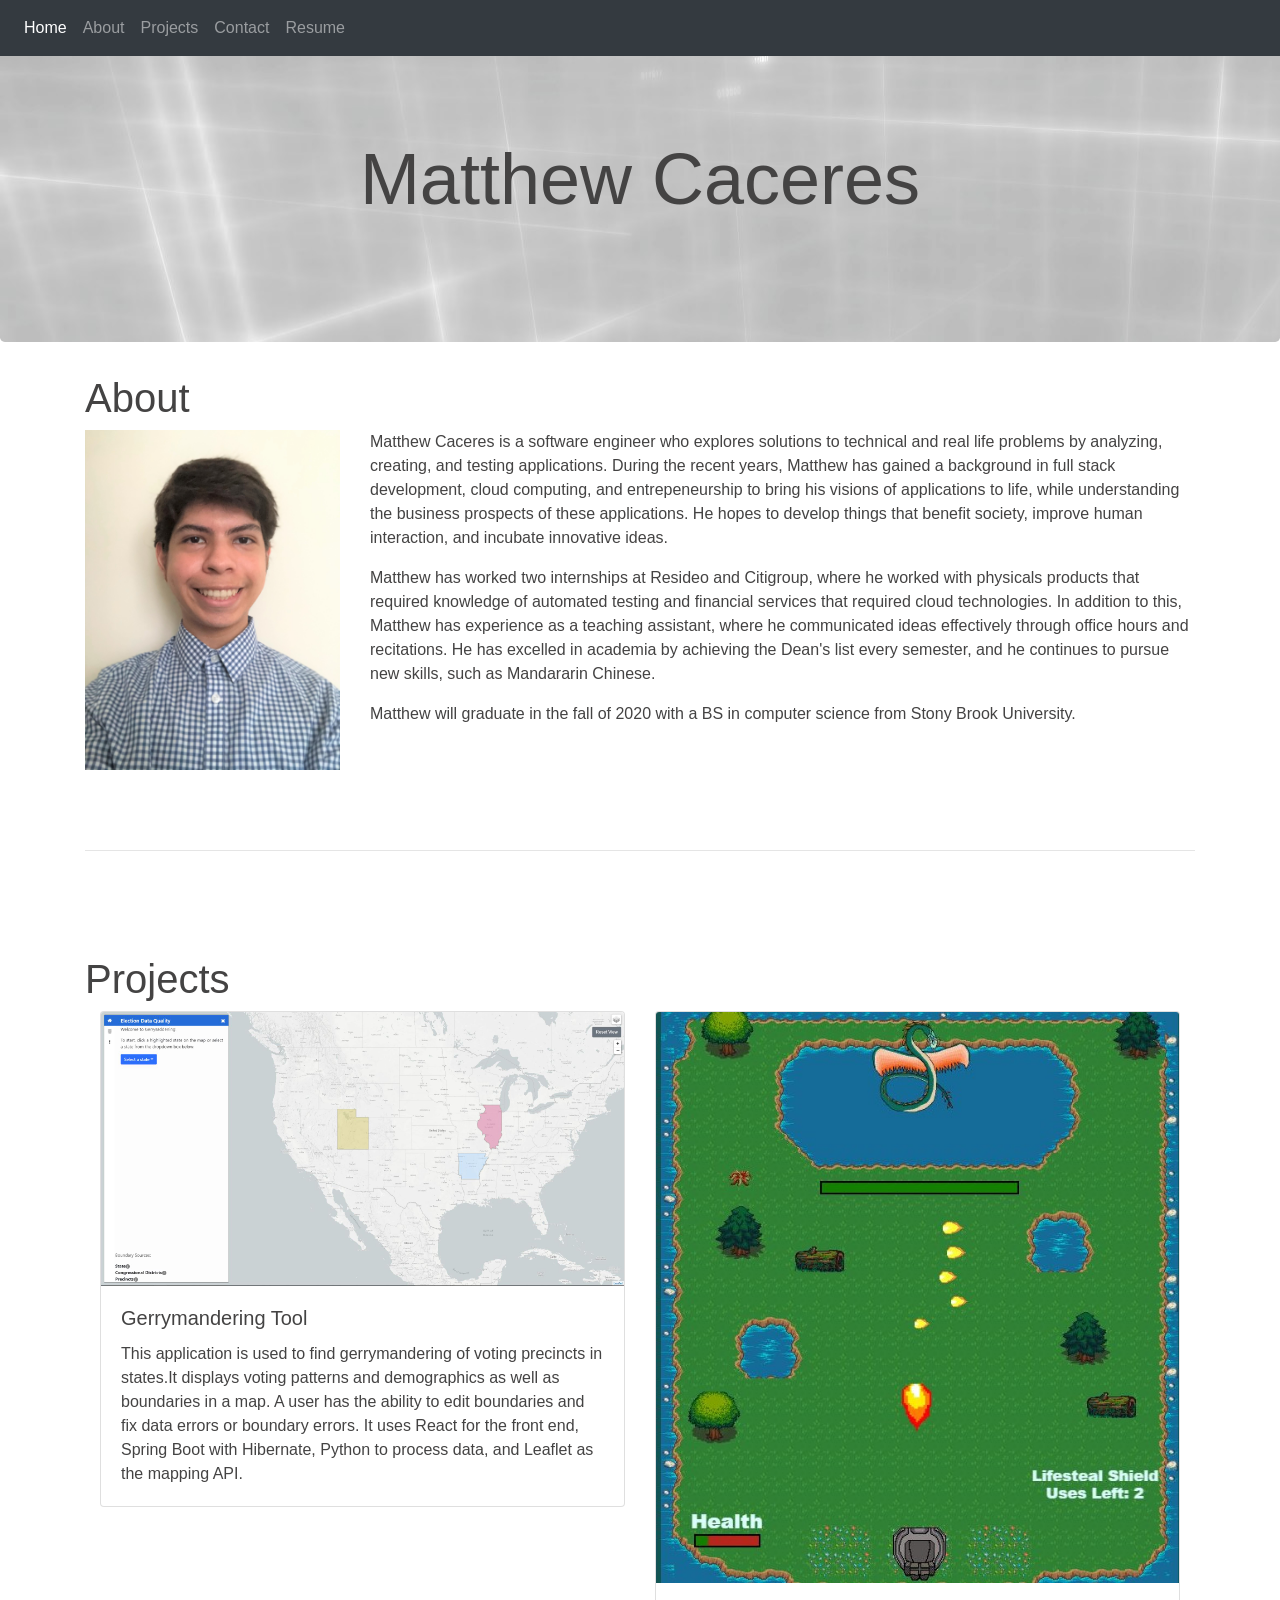
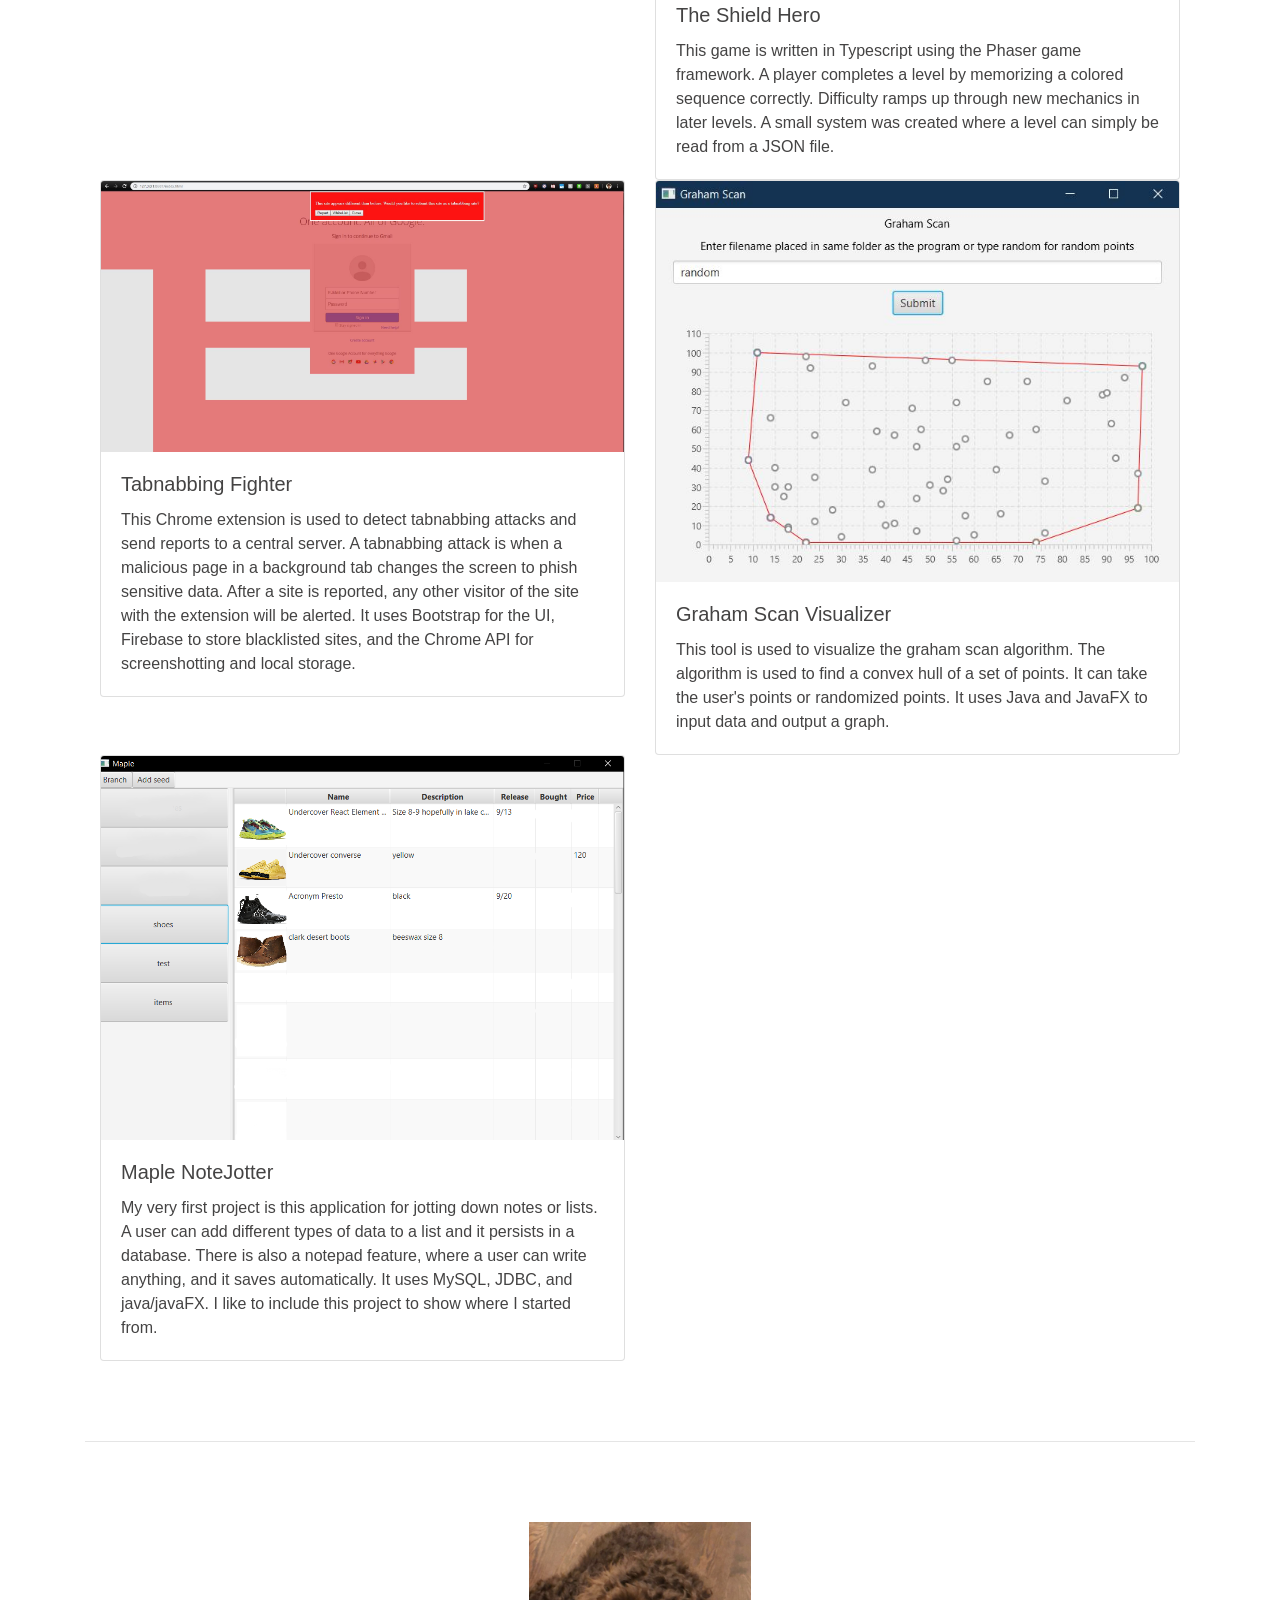
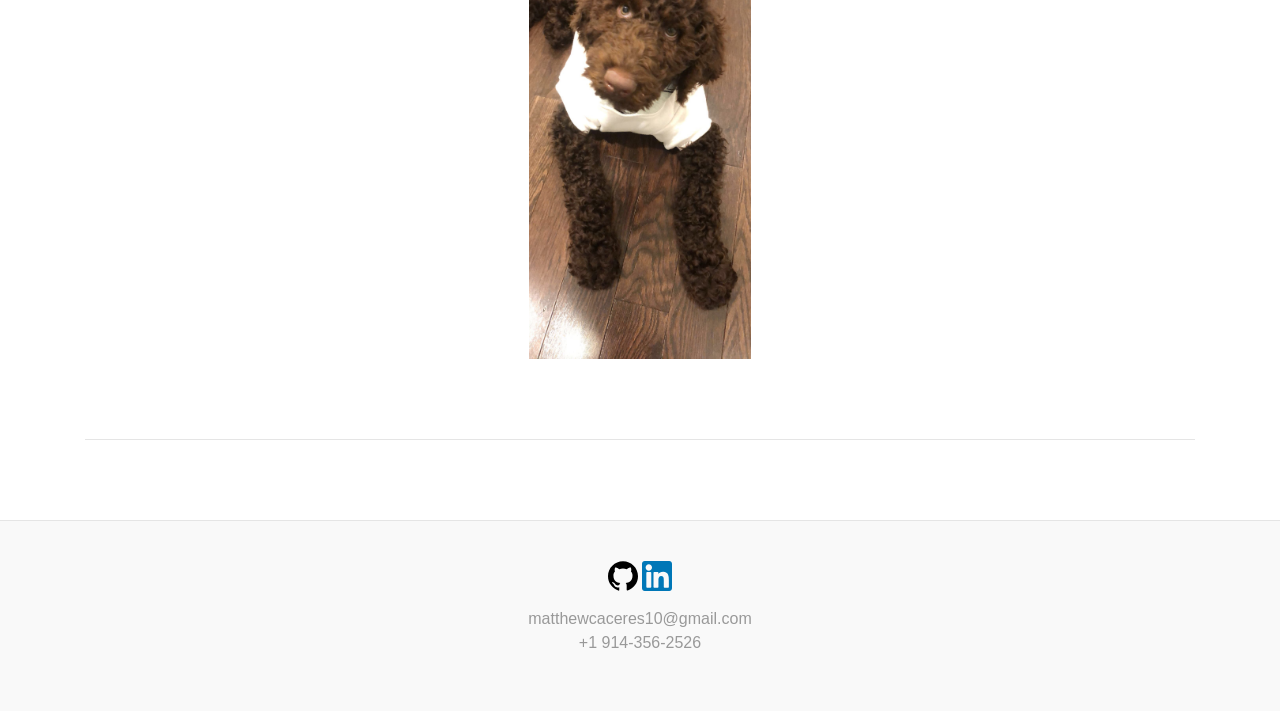
<file: index.html>
<!DOCTYPE html>
<html>

<head>
	<meta charset="utf-8">
	<meta name="viewport" content="width=device-width, initial-scale=1, shrink-to-fit=no">

	<title> Matthew Caceres | Software Developer & More </title>
	<link rel="stylesheet" href="https://stackpath.bootstrapcdn.com/bootstrap/4.1.3/css/bootstrap.min.css"
		integrity="sha384-MCw98/SFnGE8fJT3GXwEOngsV7Zt27NXFoaoApmYm81iuXoPkFOJwJ8ERdknLPMO" crossorigin="anonymous">
	<link rel="stylesheet" type="text/css" href="style.css">
</head>

<body>

	<nav class="navbar navbar-expand-md navbar-dark fixed-top bg-dark">
		<button class="navbar-toggler" type="button" data-toggle="collapse" data-target="#navbarsExampleDefault"
			aria-controls="navbarsExampleDefault" aria-expanded="false" aria-label="Toggle navigation">
			<span class="navbar-toggler-icon"></span>
		</button>

		<div class="collapse navbar-collapse" id="navbarsExampleDefault">
			<ul class="navbar-nav mr-auto">
				<li class="nav-item ">
					<a class="nav-link active" href="#home">Home <span class="sr-only">(current)</span></a>
				</li>
				<li class="nav-item">
					<a class="nav-link" href="#about">About</a>
				</li>
				<li class="nav-item">
					<a class="nav-link" href="#projects">Projects</a>
				</li>
				<li class="nav-item">
					<a class="nav-link" href="#contact">Contact</a>
				</li>
				<li class="nav-item">
					<a class="nav-link" href="./matthew caceres resume.pdf">Resume</a>
				</li>

			</ul>
		</div>
	</nav>

	<main role="main">

		<!-- Main jumbotron for a primary marketing message or call to action -->
		<div class="jumbotron" style="background-image:url(./images/Grey-Abstract-Background-Wallpapers-28657-Baltana.jpg);background-repeat: no-repeat;text-align: center;color:#444343">
			<a class="anchor" id="home"></a>
			<br>
			<br>
			<br>
			<div class="container">
				<h1 class="display-3">Matthew Caceres</h1>
			</div>
			<br>
			<br>

		</div>
		<div class="container">
			<a class="anchor" id="about"></a>
			<h1>About</h1>
			<div class="row">
				<div class="col-md-3">
					<img src="./images/Profile.jpg" width="100%">
				</div>
				<div class="col-md-9">
					<p>
						Matthew Caceres is a software engineer who explores solutions to technical and real life
						problems by analyzing, creating, and testing applications. During the recent years,
						Matthew has gained a background in full stack development,
						cloud computing, and entrepeneurship to bring his visions of applications to life, while
						understanding the business prospects of these applications. He hopes to develop things that benefit society, improve human interaction, and incubate innovative ideas.
					</p>
					<p>
						Matthew has worked two internships at Resideo and Citigroup, where he worked with physicals
						products that required knowledge of automated testing and financial services that required
						cloud technologies. In addition to this, Matthew has experience as a teaching assistant,
						where he communicated ideas effectively through office hours and recitations. He has
						excelled in academia by achieving the Dean's list every semester, and he continues to pursue
						new skills, such as Mandararin Chinese.
					</p>
					<p>
						Matthew will graduate in the fall of 2020 with a BS in computer science from Stony Brook
						University.
					</p>
				</div>
			</div>

			<hr class = "featurette-divider">

			<br />
			<div class="container">
				<a class="anchor" id="projects"></a>
				<div class="row featurette">
					<h1>Projects</h1>
				</div>
				<div class="row">
					<div class="col-md-6">
						<div class="card">
							<img class="card-img-top" src="./images/gerry.JPG" alt="Card image cap">
							<div class="card-body">
								<h5 class="card-title">Gerrymandering Tool</h5>
								<p class="card-text"> This application is used to find gerrymandering of voting precincts in states.It
									displays voting patterns and demographics as well as boundaries in a map. A user has the ability to
									edit boundaries and fix data
									errors or boundary errors. It uses React for the front end, Spring Boot with Hibernate, Python to process 
									data, and Leaflet as the mapping API. 
								</p>
							</div>
						</div>
					</div>
					<div class="col-md-6">
						<div class="card">
							<img class="card-img-top" src="./images/game.JPG" alt="Card image cap">
							<div class="card-body">
								<h5 class="card-title">The Shield Hero</h5>
								<p class="card-text"> This game is written in Typescript using the Phaser game framework. A
									player completes a level by memorizing
									a colored sequence correctly. Difficulty ramps up through new mechanics in later
									levels. A small system was created where a level can simply be read from a JSON file.
								</p>
							</div>
						</div>
					</div>
					<div class="col-md-6">
						<div class="card">
							<img class="card-img-top" src="./images/snip.JPG" alt="Card image cap">
							<div class="card-body">
								<h5 class="card-title">Tabnabbing Fighter</h5>
								<p class="card-text"> This Chrome extension is used to detect tabnabbing attacks and send
									reports to a central server. A tabnabbing attack is when a malicious page in a background tab changes the screen to phish sensitive data.
									After a site is reported, any other visitor of the site with
									the extension will be alerted. It uses Bootstrap for the UI, Firebase to store blacklisted sites, and the Chrome API
									for screenshotting and local storage.</p>
							</div>
						</div>
					</div>
					<div class="col-md-6">
						<div class="card">
							<img class="card-img-top" src="./images/graham1.JPG" alt="Card image cap">
							<div class="card-body">
								<h5 class="card-title">Graham Scan Visualizer</h5>
								<p class="card-text"> This tool is used to visualize the graham scan algorithm. The algorithm 
									is used to find a convex hull of a set of points. It can take the user's points or randomized points.  It uses Java and JavaFX to input data and output a graph.</p>
							</div>
						</div>
					</div>
					<div class="col-md-6">
						<div class="card">
							<img class="card-img-top" src="./images/maple list.png" alt="Card image cap">
							<div class="card-body">
								<h5 class="card-title">Maple NoteJotter</h5>
								<p class="card-text"> My very first project is this application for jotting down notes or lists. A user can add different types of data to a list and it persists in a database. There is 
									also a notepad feature, where a user can write anything, and it saves automatically. It uses MySQL,
									JDBC,
									and java/javaFX. I like to include this project to show where I started from.</p>
							</div>
						</div>

					</div>

				</div>
			</div> <!-- /container -->
			<hr class = "featurette-divider">
			<div id="dog">
			<img src="./images//IMG_0230.JPG" width="20%" >
		</div>
			<hr class = "featurette-divider">
	</main>

	<footer class="blog-footer" id="contact">
		<p>
			<a href="https://github.com/matthewcaceres">
				<img src="./images/github.svg" width="30" height="30" alt="" loading="lazy">
			</a>
			<a href="https://www.linkedin.com/in/matthew-caceres-607833155/">
				<img src="./images/linkedin.svg" width="30" height="30" alt="" loading="lazy">
			</a>


		</p>
		<p>
			matthewcaceres10@gmail.com
			<br />
			+1 914-356-2526
		</p>
	</footer>

	<!-- Bootstrap core JavaScript
    ================================================== -->
	<!-- Placed at the end of the document so the pages load faster -->

	<script src="https://code.jquery.com/jquery-3.3.1.slim.min.js"
		integrity="sha384-q8i/X+965DzO0rT7abK41JStQIAqVgRVzpbzo5smXKp4YfRvH+8abtTE1Pi6jizo"
		crossorigin="anonymous"></script>
	<script src="https://cdnjs.cloudflare.com/ajax/libs/popper.js/1.14.3/umd/popper.min.js"
		integrity="sha384-ZMP7rVo3mIykV+2+9J3UJ46jBk0WLaUAdn689aCwoqbBJiSnjAK/l8WvCWPIPm49"
		crossorigin="anonymous"></script>
	<script src="https://stackpath.bootstrapcdn.com/bootstrap/4.1.3/js/bootstrap.min.js"
		integrity="sha384-ChfqqxuZUCnJSK3+MXmPNIyE6ZbWh2IMqE241rYiqJxyMiZ6OW/JmZQ5stwEULTy"
		crossorigin="anonymous"></script>
	<script>
		var date = new Date()
		var hours = date.getHours()
		var time

		if (hours > 4 && hours < 12) {
			time = "Top of the morning!"
		}
		else if (hours >= 12 && hours < 18) {
			time = "Good afternoon!"
		}
		else {
			time = "Let the night live on!"
		}
		document.getElementById("time").innerHTML = time
	</script>
</body>

</html>
</file>
<file: style.css>
a.anchor {
    display: block;
    position: relative;
    top: -80px;
    visibility: hidden;
}

.blog-footer {
    padding: 2.5rem 0;
    color: #999;
    text-align: center;
    background-color: #f9f9f9;
    border-top: .05rem solid #e5e5e5;
}
#dog{
    text-align:center;
}
.featurette-divider {
    margin: 5rem 0;
}
body{
    font-family: Arvo, sans-serif;
    color: #444343
}
</file>
